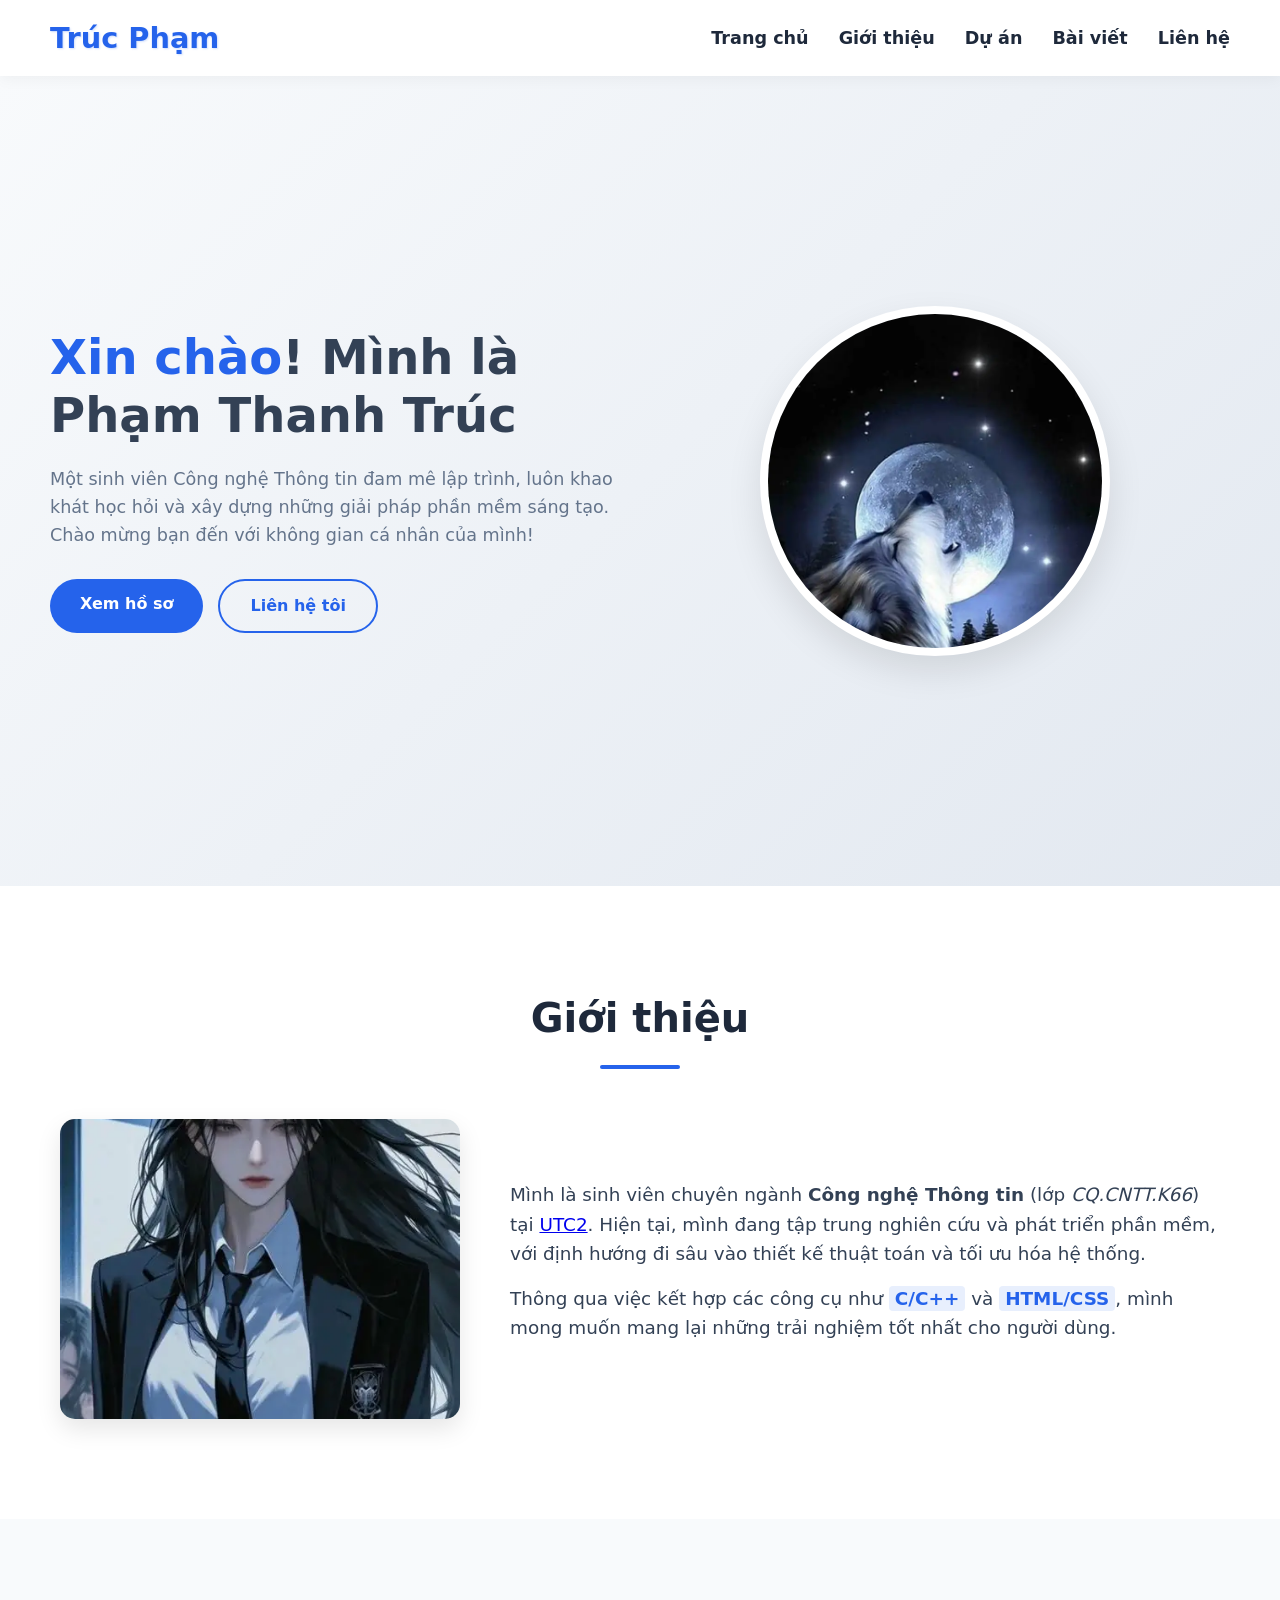
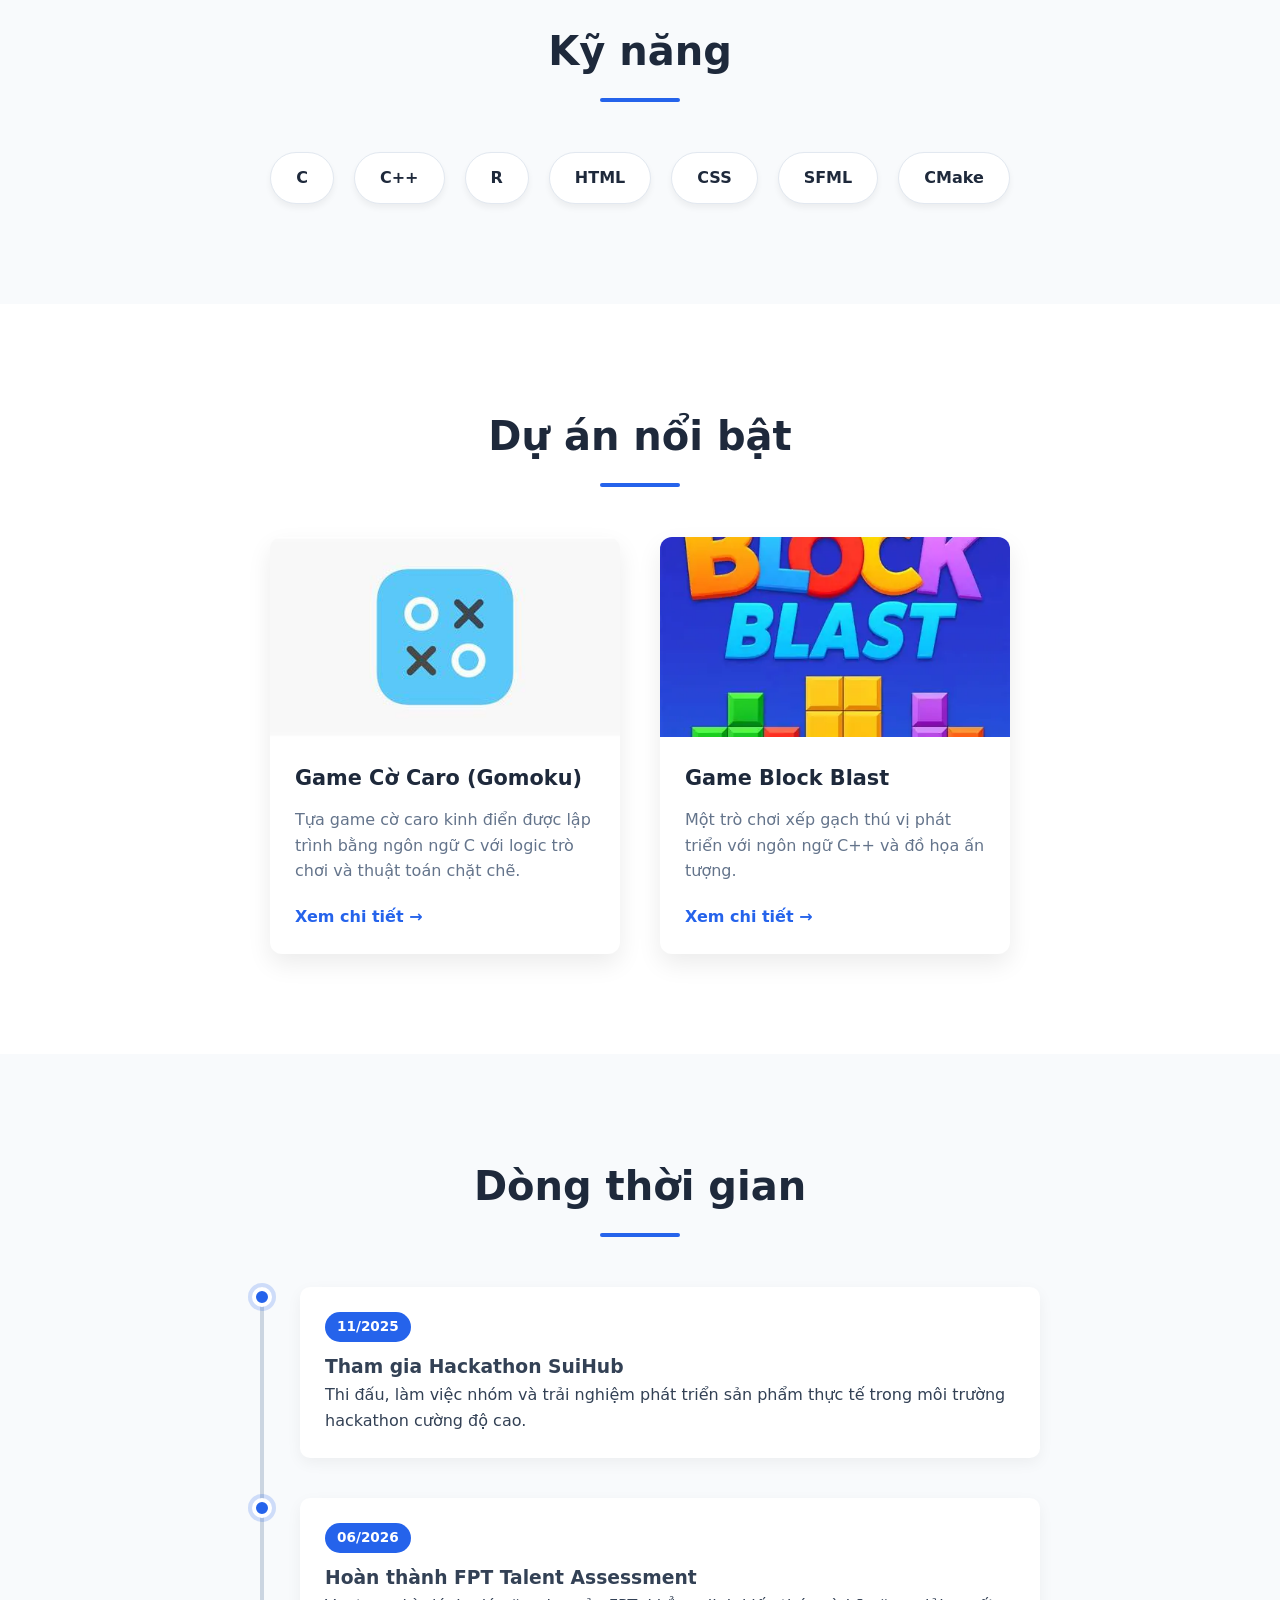
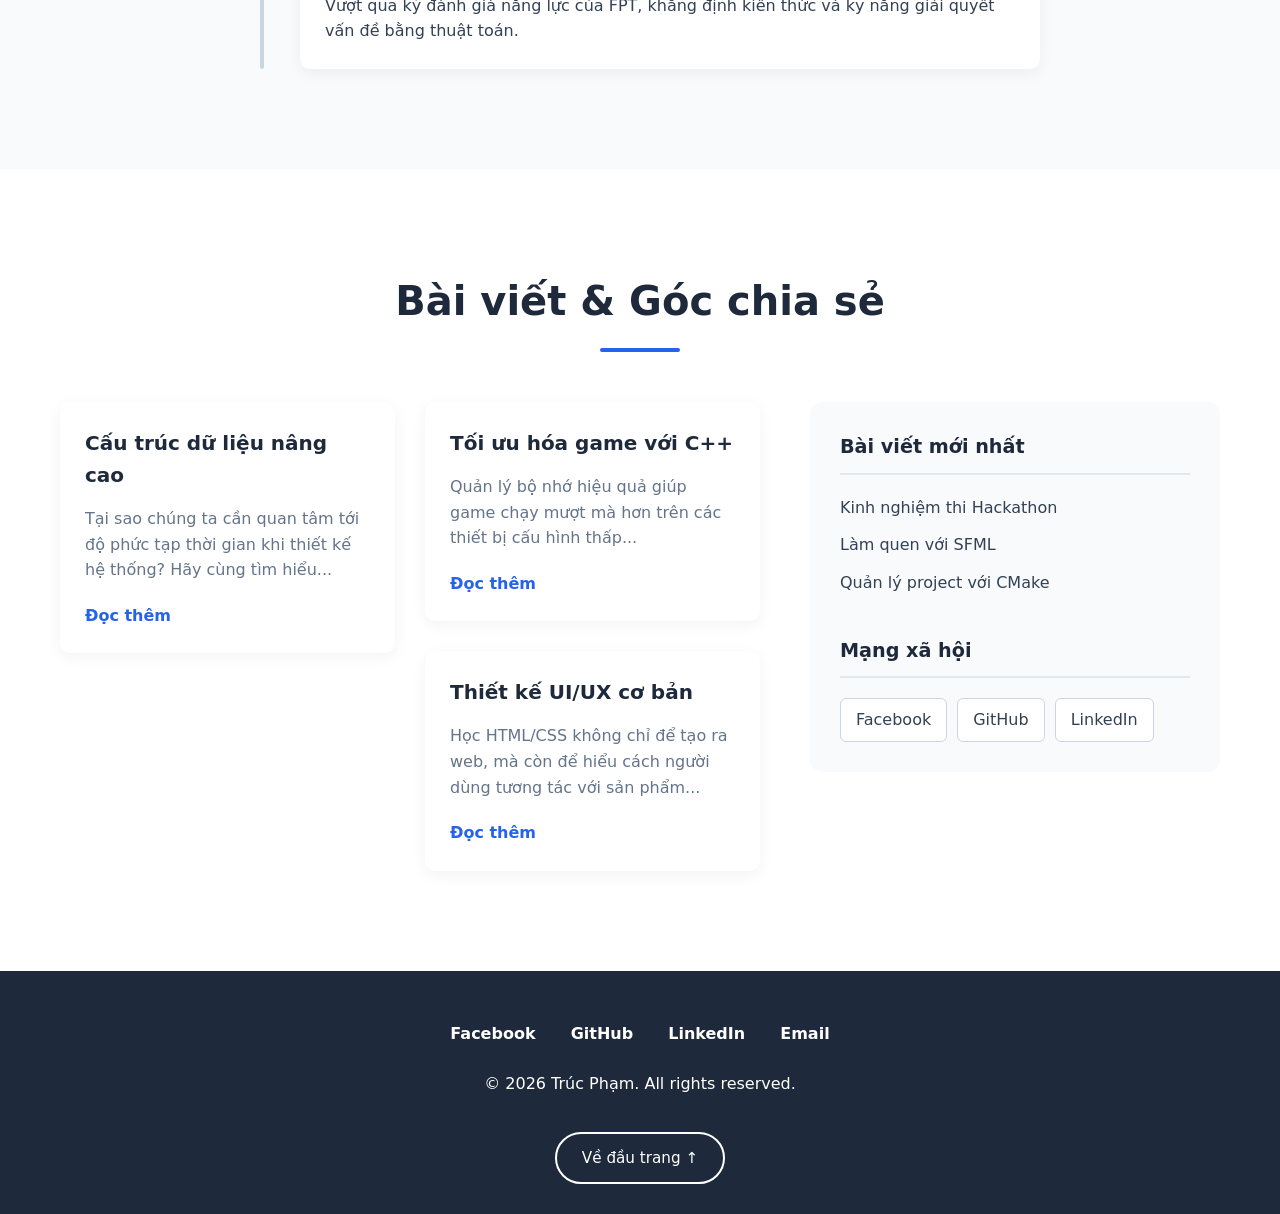
<file: web CaNhan/BT4_6651071085_PhamThanhTruc_BlogCaNhan/index.html>
<!DOCTYPE html>
<html lang="vi">
<head>
    <meta charset="UTF-8">
    <meta name="viewport" content="width=device-width, initial-scale=1.0">
    <meta name="description" content="Portfolio cá nhân của Phạm Thanh Trúc - Sinh viên chuyên ngành Công nghệ Thông tin tại UTC2.">
    <title>Trúc Phạm - Portfolio</title>
    <link rel="stylesheet" href="style.css">
</head>
<body>
    <!-- HEADER -->
    <header class="header">
        <div class="logo">Trúc Phạm</div>
        <nav class="nav">
            <ul>
                <li><a href="#hero">Trang chủ</a></li>
                <li><a href="#about">Giới thiệu</a></li>
                <li><a href="#projects">Dự án</a></li>
                <li><a href="#articles">Bài viết</a></li>
                <li><a href="#contact">Liên hệ</a></li>
            </ul>
        </nav>
    </header>

    <main>
        <!-- HERO SECTION -->
        <section id="hero" class="hero-section">
            <div class="hero-content">
                <h1><span class="greeting-words"></span>! Mình là Phạm Thanh Trúc</h1>
                <p>Một sinh viên Công nghệ Thông tin đam mê lập trình, luôn khao khát học hỏi và xây dựng những giải pháp phần mềm sáng tạo. Chào mừng bạn đến với không gian cá nhân của mình!</p>
                <div class="cta-buttons">
                    <a href="#about" class="btn">Xem hồ sơ</a>
                    <a href="#contact" class="btn btn-outline">Liên hệ tôi</a>
                </div>
            </div>
            <div class="hero-image">
                <img src="images/avatar.webp" alt="Avatar Trúc Phạm" class="portrait">
            </div>
        </section>

        <!-- GIỚI THIỆU -->
        <section id="about" class="about-section">
            <div class="container">
                <h2>Giới thiệu</h2>
                <div class="about-content">
                    <img src="images/gioi_thieu.webp" alt="Phạm Thanh Trúc" class="about-img">
                    <div class="about-text">
                        <p>Mình là sinh viên chuyên ngành <strong>Công nghệ Thông tin</strong> (lớp <em>CQ.CNTT.K66</em>) tại <a href="https://utc2.edu.vn" target="_blank">UTC2</a>. Hiện tại, mình đang tập trung nghiên cứu và phát triển phần mềm, với định hướng đi sâu vào thiết kế thuật toán và tối ưu hóa hệ thống.</p>
                        <p>Thông qua việc kết hợp các công cụ như <span class="highlight">C/C++</span> và <span class="highlight">HTML/CSS</span>, mình mong muốn mang lại những trải nghiệm tốt nhất cho người dùng.</p>
                    </div>
                </div>
            </div>
        </section>

        <!-- KỸ NĂNG -->
        <section id="skills" class="skills-section">
            <div class="container">
                <h2>Kỹ năng</h2>
                <div class="skills-grid">
                    <span class="skill-pill">C</span>
                    <span class="skill-pill">C++</span>
                    <span class="skill-pill">R</span>
                    <span class="skill-pill">HTML</span>
                    <span class="skill-pill">CSS</span>
                    <span class="skill-pill">SFML</span>
                    <span class="skill-pill">CMake</span>
                </div>
            </div>
        </section>

        <!-- DỰ ÁN NỔI BẬT -->
        <section id="projects" class="projects-section">
            <div class="container">
                <h2>Dự án nổi bật</h2>
                <div class="projects-grid">
                    <article class="project-card">
                        <img src="images/game_caro.jpg" alt="Game Cờ Caro" class="project-img">
                        <div class="project-info">
                            <h3>Game Cờ Caro (Gomoku)</h3>
                            <p>Tựa game cờ caro kinh điển được lập trình bằng ngôn ngữ C với logic trò chơi và thuật toán chặt chẽ.</p>
                            <a href="#" class="project-link">Xem chi tiết &rarr;</a>
                        </div>
                    </article>
                    <article class="project-card">
                        <img src="images/blockblast.webp" alt="Game Block Blast" class="project-img">
                        <div class="project-info">
                            <h3>Game Block Blast</h3>
                            <p>Một trò chơi xếp gạch thú vị phát triển với ngôn ngữ C++ và đồ họa ấn tượng.</p>
                            <a href="#" class="project-link">Xem chi tiết &rarr;</a>
                        </div>
                    </article>
                </div>
            </div>
        </section>

        <!-- DÒNG THỜI GIAN -->
        <section id="timeline" class="timeline-section">
            <div class="container">
                <h2>Dòng thời gian</h2>
                <div class="timeline-container">
                    <div class="timeline-item">
                        <div class="timeline-dot"></div>
                        <div class="timeline-content">
                            <span class="date">11/2025</span>
                            <h3>Tham gia Hackathon SuiHub</h3>
                            <p>Thi đấu, làm việc nhóm và trải nghiệm phát triển sản phẩm thực tế trong môi trường hackathon cường độ cao.</p>
                        </div>
                    </div>
                    <div class="timeline-item">
                        <div class="timeline-dot"></div>
                        <div class="timeline-content">
                            <span class="date">06/2026</span>
                            <h3>Hoàn thành FPT Talent Assessment</h3>
                            <p>Vượt qua kỳ đánh giá năng lực của FPT, khẳng định kiến thức và kỹ năng giải quyết vấn đề bằng thuật toán.</p>
                        </div>
                    </div>
                </div>
            </div>
        </section>

        <!-- BÀI VIẾT -->
        <section id="articles" class="articles-section container">
            <h2>Bài viết & Góc chia sẻ</h2>
            <div class="articles-layout">
                <div class="main-articles">
                    <article class="article-post">
                        <h3>Cấu trúc dữ liệu nâng cao</h3>
                        <p>Tại sao chúng ta cần quan tâm tới độ phức tạp thời gian khi thiết kế hệ thống? Hãy cùng tìm hiểu...</p>
                        <a href="#">Đọc thêm</a>
                    </article>
                    <article class="article-post">
                        <h3>Tối ưu hóa game với C++</h3>
                        <p>Quản lý bộ nhớ hiệu quả giúp game chạy mượt mà hơn trên các thiết bị cấu hình thấp...</p>
                        <a href="#">Đọc thêm</a>
                    </article>
                    <article class="article-post">
                        <h3>Thiết kế UI/UX cơ bản</h3>
                        <p>Học HTML/CSS không chỉ để tạo ra web, mà còn để hiểu cách người dùng tương tác với sản phẩm...</p>
                        <a href="#">Đọc thêm</a>
                    </article>
                </div>
                <aside class="sidebar">
                    <h3>Bài viết mới nhất</h3>
                    <ul class="recent-posts">
                        <li><a href="#">Kinh nghiệm thi Hackathon</a></li>
                        <li><a href="#">Làm quen với SFML</a></li>
                        <li><a href="#">Quản lý project với CMake</a></li>
                    </ul>
                    <h3>Mạng xã hội</h3>
                    <div class="social-links-aside">
                        <a href="#">Facebook</a>
                        <a href="#">GitHub</a>
                        <a href="#">LinkedIn</a>
                    </div>
                </aside>
            </div>
        </section>
    </main>

    <!-- FOOTER -->
    <footer id="contact">
        <div class="container footer-content">
            <div class="social-links-footer">
                <a href="#">Facebook</a>
                <a href="#">GitHub</a>
                <a href="#">LinkedIn</a>
                <a href="#">Email</a>
            </div>
            <p>&copy; 2026 Trúc Phạm. All rights reserved.</p>
            <a href="#hero" class="back-to-top">Về đầu trang &uarr;</a>
        </div>
    </footer>
</body>
</html>
</file>
<file: web CaNhan/BT4_6651071085_PhamThanhTruc_BlogCaNhan/style.css>
/* ==========================================================================
   CSS VARIABLES & GLOBAL RESET
   ========================================================================== */
:root {
    --primary: #2563eb;
    --secondary: #1e293b;
    --bg-light: #f8fafc;
    --text-dark: #334155;
    --white: #ffffff;
    --gray: #64748b;
    --accent: #38bdf8;
}

/* ==========================================================================
   NHÓM 7: USER INTERFACE CSS3
   Sử dụng box-sizing: border-box để tính toán kích thước phần tử bao gồm 
   cả border và padding, giúp dễ dàng kiểm soát layout.
   Sử dụng scroll-behavior để tạo hiệu ứng cuộn trang mượt mà.
   ========================================================================== */
* {
    box-sizing: border-box;
    margin: 0;
    padding: 0;
}

html {
    scroll-behavior: smooth;
}

body {
    font-family: 'Segoe UI', system-ui, -apple-system, sans-serif;
    line-height: 1.6;
    color: var(--text-dark);
    background-color: var(--white);
    /* NHÓM 3: TEXT EFFECTS CSS3 - Sử dụng text-rendering để tối ưu hóa hiển thị chữ */
    text-rendering: optimizeLegibility;
}

.container {
    max-width: 1200px;
    margin: 0 auto;
    padding: 0 20px;
}

/* ==========================================================================
   NHÓM 1: SELECTOR CSS3
   Sử dụng pseudo-classes (:hover, :last-child) và pseudo-elements 
   (::after, ::before) để lựa chọn và style các phần tử một cách linh hoạt.
   ========================================================================== */

/* --- HEADER --- */
.header {
    position: sticky;
    top: 0;
    background-color: rgba(255, 255, 255, 0.95);
    /* NHÓM 2: BORDER & BACKGROUND CSS3 - box-shadow tạo bóng đổ 3D nhẹ */
    box-shadow: 0 2px 15px rgba(0, 0, 0, 0.05);
    display: flex;
    justify-content: space-between;
    align-items: center;
    padding: 15px 50px;
    z-index: 1000;
    backdrop-filter: blur(5px);
}

.logo {
    font-size: 1.8rem;
    font-weight: 800;
    color: var(--primary);
    /* NHÓM 3: TEXT EFFECTS CSS3 - text-shadow tạo bóng cho chữ */
    text-shadow: 1px 1px 2px rgba(37, 99, 235, 0.2);
}

.nav ul {
    list-style: none;
    display: flex;
    gap: 30px;
}

.nav a {
    text-decoration: none;
    color: var(--secondary);
    font-weight: 600;
    font-size: 1.1rem;
    position: relative;
    /* NHÓM 5: TRANSITIONS & ANIMATIONS CSS3 */
    transition: color 0.3s ease;
}

/* NHÓM 1: SELECTOR CSS3 - ::after pseudo-element dùng để tạo gạch chân hiệu ứng */
.nav a::after {
    content: '';
    position: absolute;
    width: 0;
    height: 2px;
    bottom: -5px;
    left: 0;
    background-color: var(--primary);
    /* NHÓM 5: TRANSITIONS & ANIMATIONS CSS3 */
    transition: width 0.3s ease;
}

/* NHÓM 1: SELECTOR CSS3 - :hover state */
.nav a:hover {
    color: var(--primary);
}

.nav a:hover::after {
    width: 100%;
}

/* --- HERO SECTION --- */
.hero-section {
    display: flex;
    align-items: center;
    justify-content: space-between;
    min-height: 90vh;
    padding: 0 50px;
    /* NHÓM 2: BORDER & BACKGROUND CSS3 - linear-gradient làm màu nền chuyển sắc */
    background: linear-gradient(135deg, var(--bg-light) 0%, #e2e8f0 100%);
}

.hero-content {
    flex: 1;
    max-width: 600px;
}

.hero-content h1 {
    font-size: 3rem;
    margin-bottom: 20px;
    line-height: 1.2;
}

/* NHÓM 5: TRANSITIONS & ANIMATIONS CSS3 - Sử dụng animation và @keyframes cho chữ đổi ngôn ngữ liên tục */
.greeting-words::after {
    content: "Xin chào";
    color: var(--primary);
    animation: changeLanguage 10s infinite;
}

@keyframes changeLanguage {
    0%, 20% { content: "Xin chào"; }
    25%, 45% { content: "Hello"; }
    50%, 70% { content: "Bonjour"; }
    75%, 95% { content: "Hola"; }
    100% { content: "Xin chào"; }
}

.hero-content p {
    font-size: 1.1rem;
    color: var(--gray);
    margin-bottom: 30px;
}

.cta-buttons {
    display: flex;
    gap: 15px;
}

.btn {
    padding: 12px 30px;
    background-color: var(--primary);
    color: var(--white);
    text-decoration: none;
    /* NHÓM 2: BORDER & BACKGROUND CSS3 - border-radius cho các thẻ thành phần tròn trịa */
    border-radius: 30px;
    font-weight: bold;
    /* NHÓM 5: TRANSITIONS & ANIMATIONS CSS3 */
    transition: all 0.3s ease;
    display: inline-block;
}

.btn-outline {
    background-color: transparent;
    border: 2px solid var(--primary);
    color: var(--primary);
}

/* NHÓM 4: 2D/3D TRANSFORM CSS3 - Sử dụng transform: translateY() để tạo hiệu ứng nổi lên khi di chuột */
.btn:hover {
    transform: translateY(-5px);
    box-shadow: 0 10px 20px rgba(37, 99, 235, 0.3);
}

.btn-outline:hover {
    background-color: var(--primary);
    color: var(--white);
}

.hero-image {
    flex: 1;
    display: flex;
    justify-content: center;
}

.portrait {
    width: 350px;
    height: 350px;
    background-color: #cbd5e1;
    /* NHÓM 2: BORDER & BACKGROUND CSS3 - bo tròn ảnh thành hình tròn hoàn hảo */
    border-radius: 50%;
    border: 8px solid var(--white);
    box-shadow: 0 15px 35px rgba(0,0,0,0.1);
    object-fit: cover;
}

/* --- ABOUT SECTION --- */
.about-section {
    padding: 100px 0;
}

h2 {
    text-align: center;
    font-size: 2.5rem;
    color: var(--secondary);
    margin-bottom: 50px;
    position: relative;
}

/* NHÓM 1: SELECTOR CSS3 - ::after tạo dải màu dưới tiêu đề */
h2::after {
    content: '';
    display: block;
    width: 80px;
    height: 4px;
    background-color: var(--primary);
    margin: 15px auto 0;
    border-radius: 2px;
}

.about-content {
    display: flex;
    align-items: center;
    gap: 50px;
}

.about-img {
    width: 400px;
    height: 300px;
    object-fit: cover;
    /* NHÓM 2: BORDER & BACKGROUND CSS3 */
    border-radius: 15px;
    box-shadow: 0 10px 25px rgba(0,0,0,0.1);
}

.about-text {
    flex: 1;
    font-size: 1.15rem;
}

.about-text p {
    margin-bottom: 15px;
}

.highlight {
    background-color: rgba(37, 99, 235, 0.1);
    padding: 2px 6px;
    border-radius: 4px;
    color: var(--primary);
    font-weight: 600;
}

/* --- SKILLS SECTION --- */
.skills-section {
    padding: 100px 0;
    background-color: var(--bg-light);
}

.skills-grid {
    display: flex;
    flex-wrap: wrap;
    justify-content: center;
    gap: 20px;
}

.skill-pill {
    padding: 12px 25px;
    background-color: var(--white);
    color: var(--secondary);
    border: 1px solid #e2e8f0;
    /* NHÓM 2: BORDER & BACKGROUND CSS3 */
    border-radius: 50px;
    font-weight: 600;
    box-shadow: 0 4px 6px rgba(0,0,0,0.05);
    /* NHÓM 5: TRANSITIONS & ANIMATIONS CSS3 */
    transition: all 0.3s cubic-bezier(0.175, 0.885, 0.32, 1.275);
    cursor: pointer;
}

/* NHÓM 4: 2D/3D TRANSFORM CSS3 - Sử dụng transform: scale() phóng to khi hover thẻ kỹ năng */
.skill-pill:hover {
    transform: scale(1.15);
    background-color: var(--primary);
    color: var(--white);
    border-color: var(--primary);
    box-shadow: 0 10px 20px rgba(37, 99, 235, 0.2);
}

/* --- PROJECTS SECTION --- */
.projects-section {
    padding: 100px 0;
}

.projects-grid {
    display: flex;
    justify-content: center;
    gap: 40px;
    flex-wrap: wrap;
}

.project-card {
    background-color: var(--white);
    width: 350px;
    /* NHÓM 2: BORDER & BACKGROUND CSS3 */
    border-radius: 12px;
    overflow: hidden;
    box-shadow: 0 10px 25px rgba(0,0,0,0.08);
    /* NHÓM 5: TRANSITIONS & ANIMATIONS CSS3 */
    transition: transform 0.3s ease, box-shadow 0.3s ease;
}

/* NHÓM 4: 2D/3D TRANSFORM CSS3 - translateY giúp card nổi lên */
.project-card:hover {
    transform: translateY(-12px);
    box-shadow: 0 20px 40px rgba(0,0,0,0.15);
}

.project-img {
    width: 100%;
    height: 200px;
    object-fit: cover;
    display: block;
}

.project-info {
    padding: 25px;
}

.project-info h3 {
    margin-bottom: 12px;
    font-size: 1.3rem;
    color: var(--secondary);
}

.project-info p {
    color: var(--gray);
    margin-bottom: 20px;
}

.project-link {
    display: inline-block;
    color: var(--primary);
    text-decoration: none;
    font-weight: 700;
    transition: transform 0.2s;
}

.project-link:hover {
    /* NHÓM 4: 2D/3D TRANSFORM CSS3 */
    transform: translateX(5px);
}

/* --- TIMELINE SECTION --- */
.timeline-section {
    padding: 100px 0;
    background-color: var(--bg-light);
}

.timeline-container {
    display: flex;
    flex-direction: column;
    position: relative;
    max-width: 800px;
    margin: 0 auto;
}

.timeline-container::before {
    content: '';
    position: absolute;
    top: 0;
    bottom: 0;
    left: 20px;
    width: 4px;
    background-color: #cbd5e1;
    border-radius: 2px;
}

.timeline-item {
    position: relative;
    padding-left: 60px;
    margin-bottom: 40px;
}

/* NHÓM 1: SELECTOR CSS3 - :last-child bỏ margin dưới của item cuối cùng */
.timeline-item:last-child {
    margin-bottom: 0;
}

.timeline-dot {
    position: absolute;
    left: 12px;
    top: 0;
    width: 20px;
    height: 20px;
    background-color: var(--primary);
    border: 4px solid var(--white);
    border-radius: 50%;
    box-shadow: 0 0 0 4px rgba(37, 99, 235, 0.2);
}

.timeline-content {
    background: var(--white);
    padding: 25px;
    border-radius: 10px;
    box-shadow: 0 5px 15px rgba(0,0,0,0.05);
}

.timeline-content .date {
    display: inline-block;
    padding: 4px 12px;
    background-color: var(--primary);
    color: var(--white);
    border-radius: 20px;
    font-size: 0.85rem;
    font-weight: bold;
    margin-bottom: 10px;
}

/* --- ARTICLES SECTION --- */
.articles-section {
    padding: 100px 20px;
}

.articles-layout {
    display: flex;
    gap: 50px;
}

/* ==========================================================================
   NHÓM 6: MULTIPLE COLUMNS CSS3 
   Sử dụng column-count, column-gap để chia cột cho danh sách bài viết 
   (Masonry layout)
   ========================================================================== */
.main-articles {
    flex: 2;
    column-count: 2;
    column-gap: 30px;
}

.article-post {
    background: var(--white);
    padding: 25px;
    margin-bottom: 30px;
    /* NHÓM 2: BORDER & BACKGROUND CSS3 */
    border-radius: 10px;
    box-shadow: 0 4px 15px rgba(0,0,0,0.05);
    /* Ngăn card bị gãy ngang giữa 2 cột (Tính năng của Multiple Columns) */
    break-inside: avoid;
}

.article-post h3 {
    margin-bottom: 15px;
    color: var(--secondary);
    font-size: 1.25rem;
}

.article-post p {
    color: var(--gray);
    margin-bottom: 20px;
}

.article-post a {
    color: var(--primary);
    text-decoration: none;
    font-weight: 600;
}

.sidebar {
    flex: 1;
    background-color: var(--bg-light);
    padding: 30px;
    border-radius: 12px;
    height: fit-content;
}

.sidebar h3 {
    margin-bottom: 20px;
    font-size: 1.2rem;
    color: var(--secondary);
    border-bottom: 2px solid #e2e8f0;
    padding-bottom: 10px;
}

.recent-posts {
    list-style: none;
    margin-bottom: 40px;
}

.recent-posts li {
    margin-bottom: 12px;
}

.recent-posts li a {
    color: var(--text-dark);
    text-decoration: none;
    transition: color 0.2s;
}

.recent-posts li a:hover {
    color: var(--primary);
}

.social-links-aside {
    display: flex;
    flex-wrap: wrap;
    gap: 10px;
}

.social-links-aside a {
    padding: 8px 15px;
    background-color: var(--white);
    border: 1px solid #cbd5e1;
    border-radius: 6px;
    text-decoration: none;
    color: var(--text-dark);
    /* NHÓM 5: TRANSITIONS & ANIMATIONS CSS3 */
    transition: all 0.3s;
}

.social-links-aside a:hover {
    background-color: var(--primary);
    color: var(--white);
    border-color: var(--primary);
    /* NHÓM 4: 2D/3D TRANSFORM CSS3 */
    transform: translateY(-3px);
}

/* --- FOOTER --- */
footer {
    background-color: var(--secondary);
    color: var(--white);
    padding: 50px 0 30px;
    text-align: center;
}

.footer-content {
    display: flex;
    flex-direction: column;
    align-items: center;
    gap: 25px;
}

.social-links-footer a {
    color: var(--white);
    text-decoration: none;
    margin: 0 15px;
    font-weight: 600;
    transition: color 0.3s;
}

.social-links-footer a:hover {
    color: var(--accent);
}

.back-to-top {
    display: inline-block;
    color: var(--white);
    text-decoration: none;
    font-size: 0.95rem;
    padding: 12px 25px;
    border: 2px solid var(--white);
    border-radius: 30px;
    margin-top: 10px;
    /* NHÓM 5: TRANSITIONS & ANIMATIONS CSS3 */
    transition: all 0.3s ease;
}

.back-to-top:hover {
    background-color: var(--white);
    color: var(--secondary);
    /* NHÓM 4: 2D/3D TRANSFORM CSS3 */
    transform: translateY(-5px);
}

/* Responsive cơ bản để tương thích thiết bị */
@media (max-width: 900px) {
    .about-content, .articles-layout {
        flex-direction: column;
    }
    
    .hero-section {
        flex-direction: column;
        text-align: center;
        padding: 50px 20px;
        justify-content: center;
        gap: 50px;
    }

    .cta-buttons {
        justify-content: center;
    }
    
    .main-articles {
        /* NHÓM 6: Hủy chế độ chia cột khi màn hình nhỏ */
        column-count: 1;
    }
    
    .nav ul {
        display: none;
    }
}
</file>
